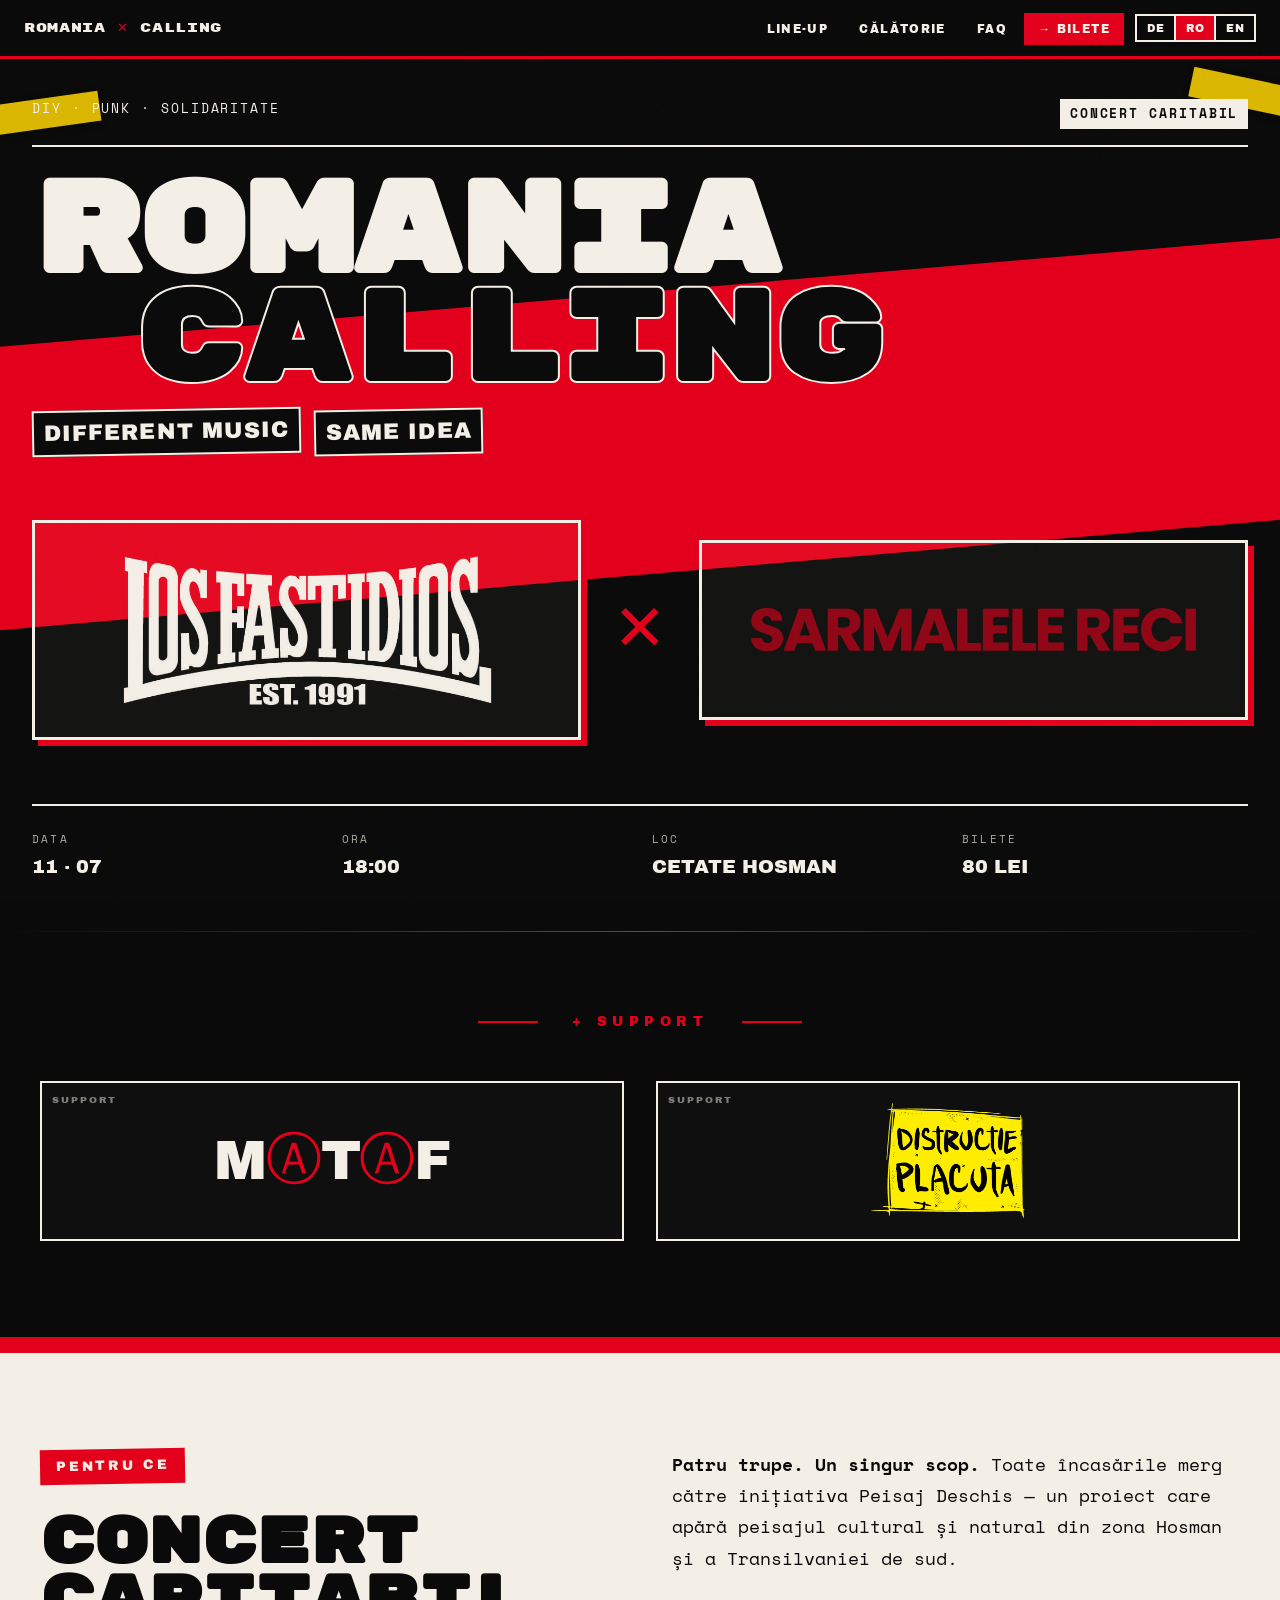
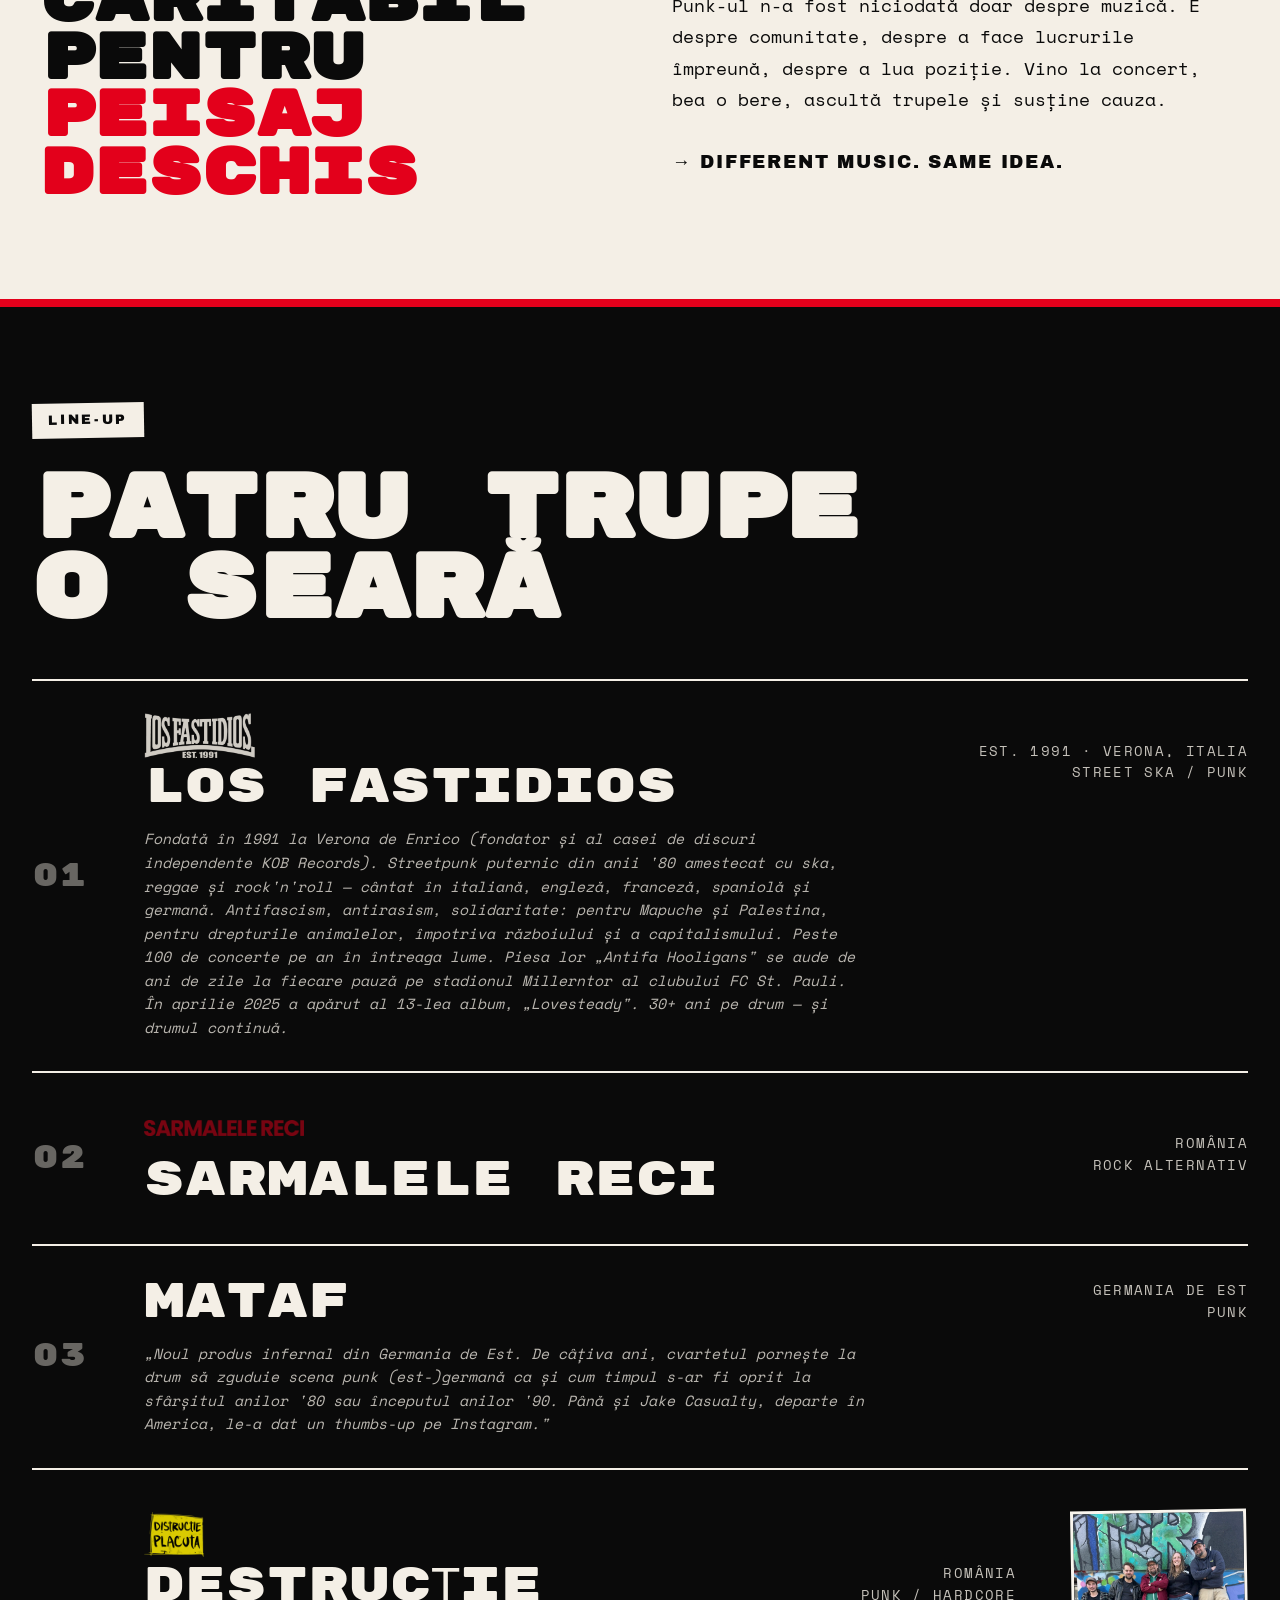
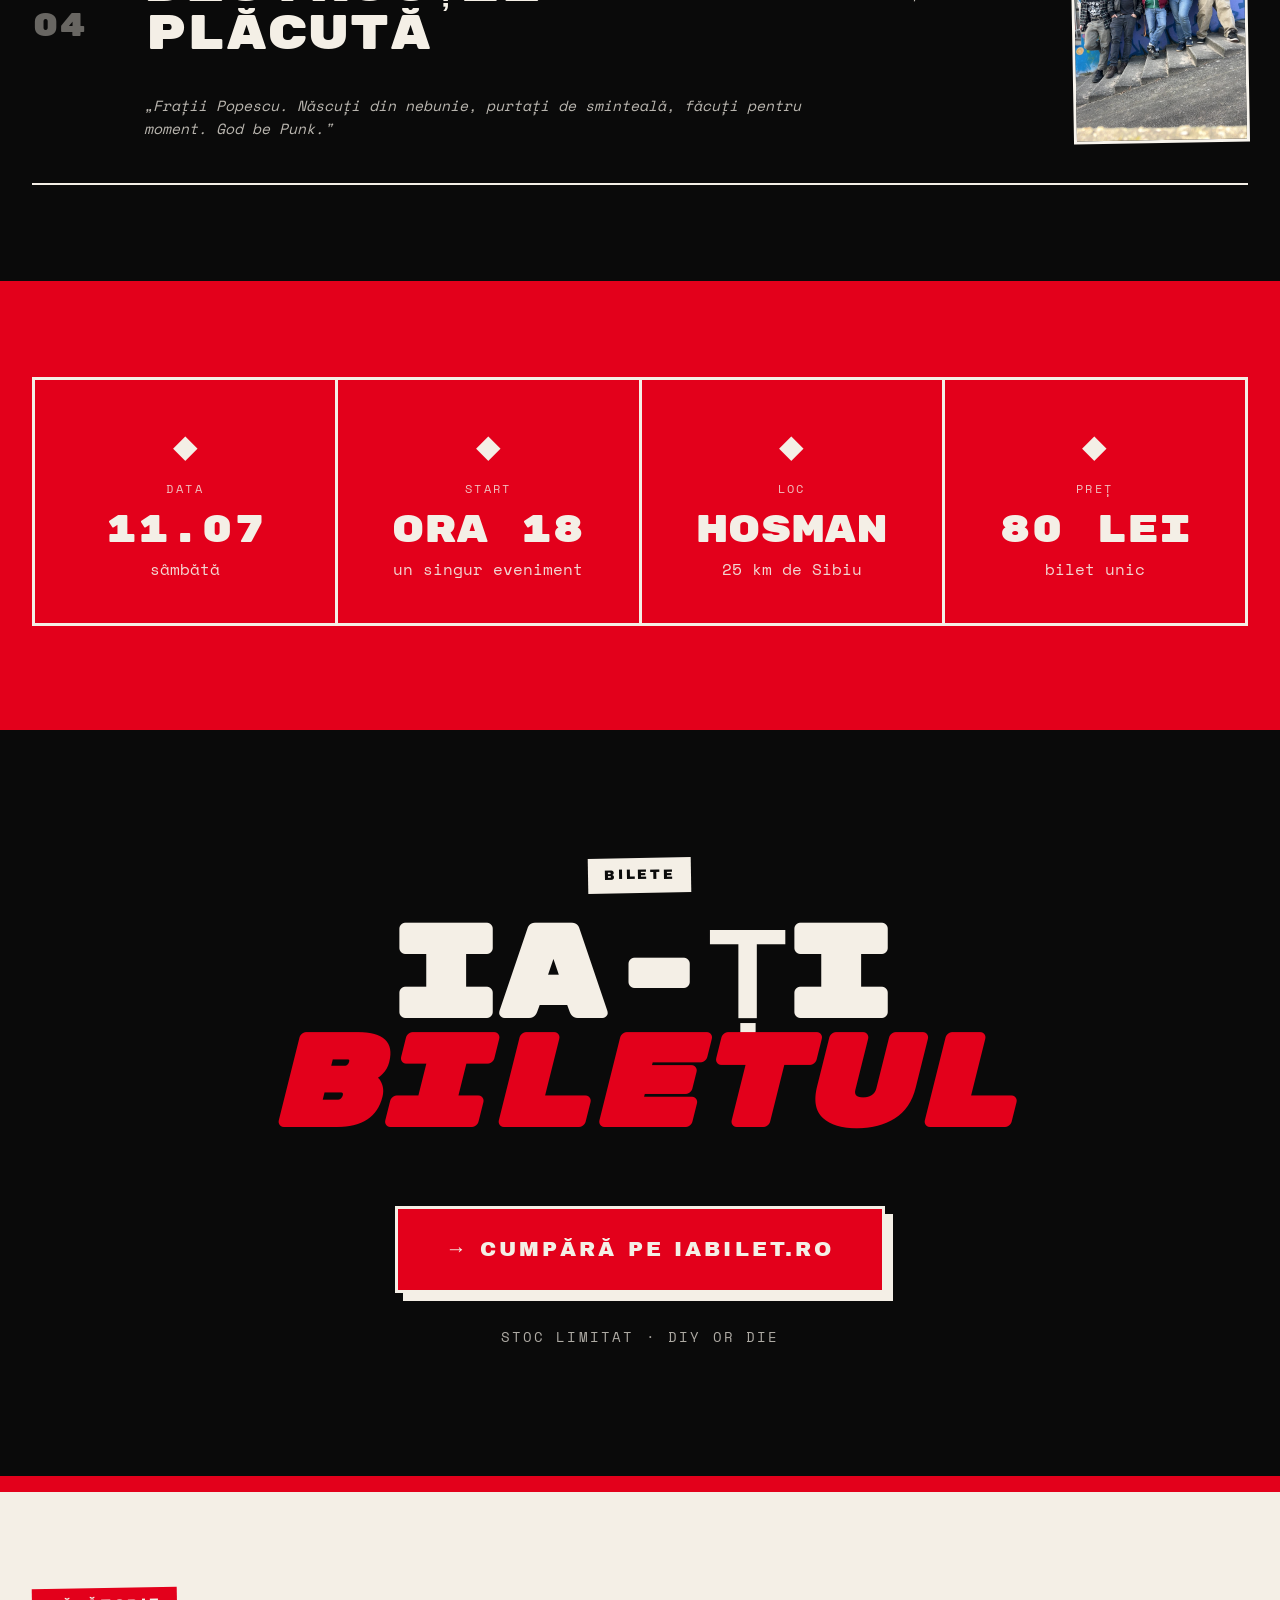
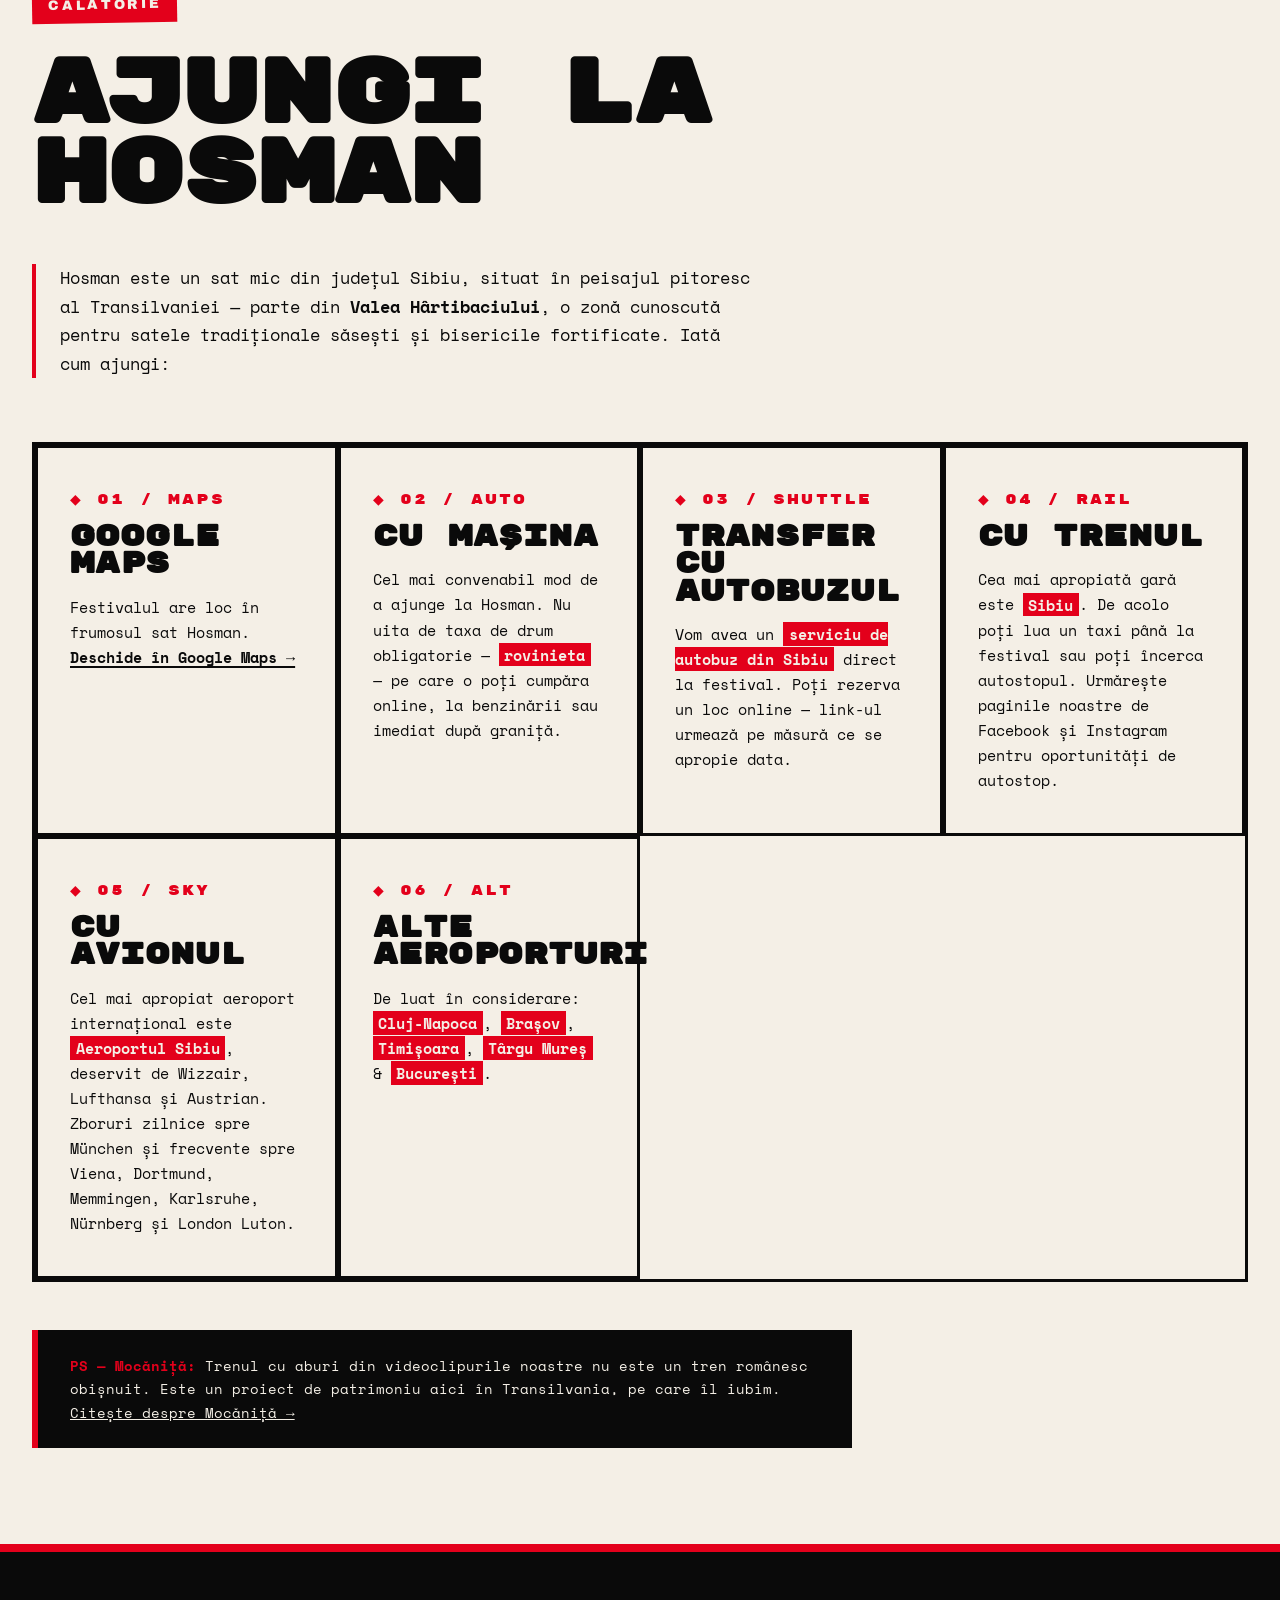
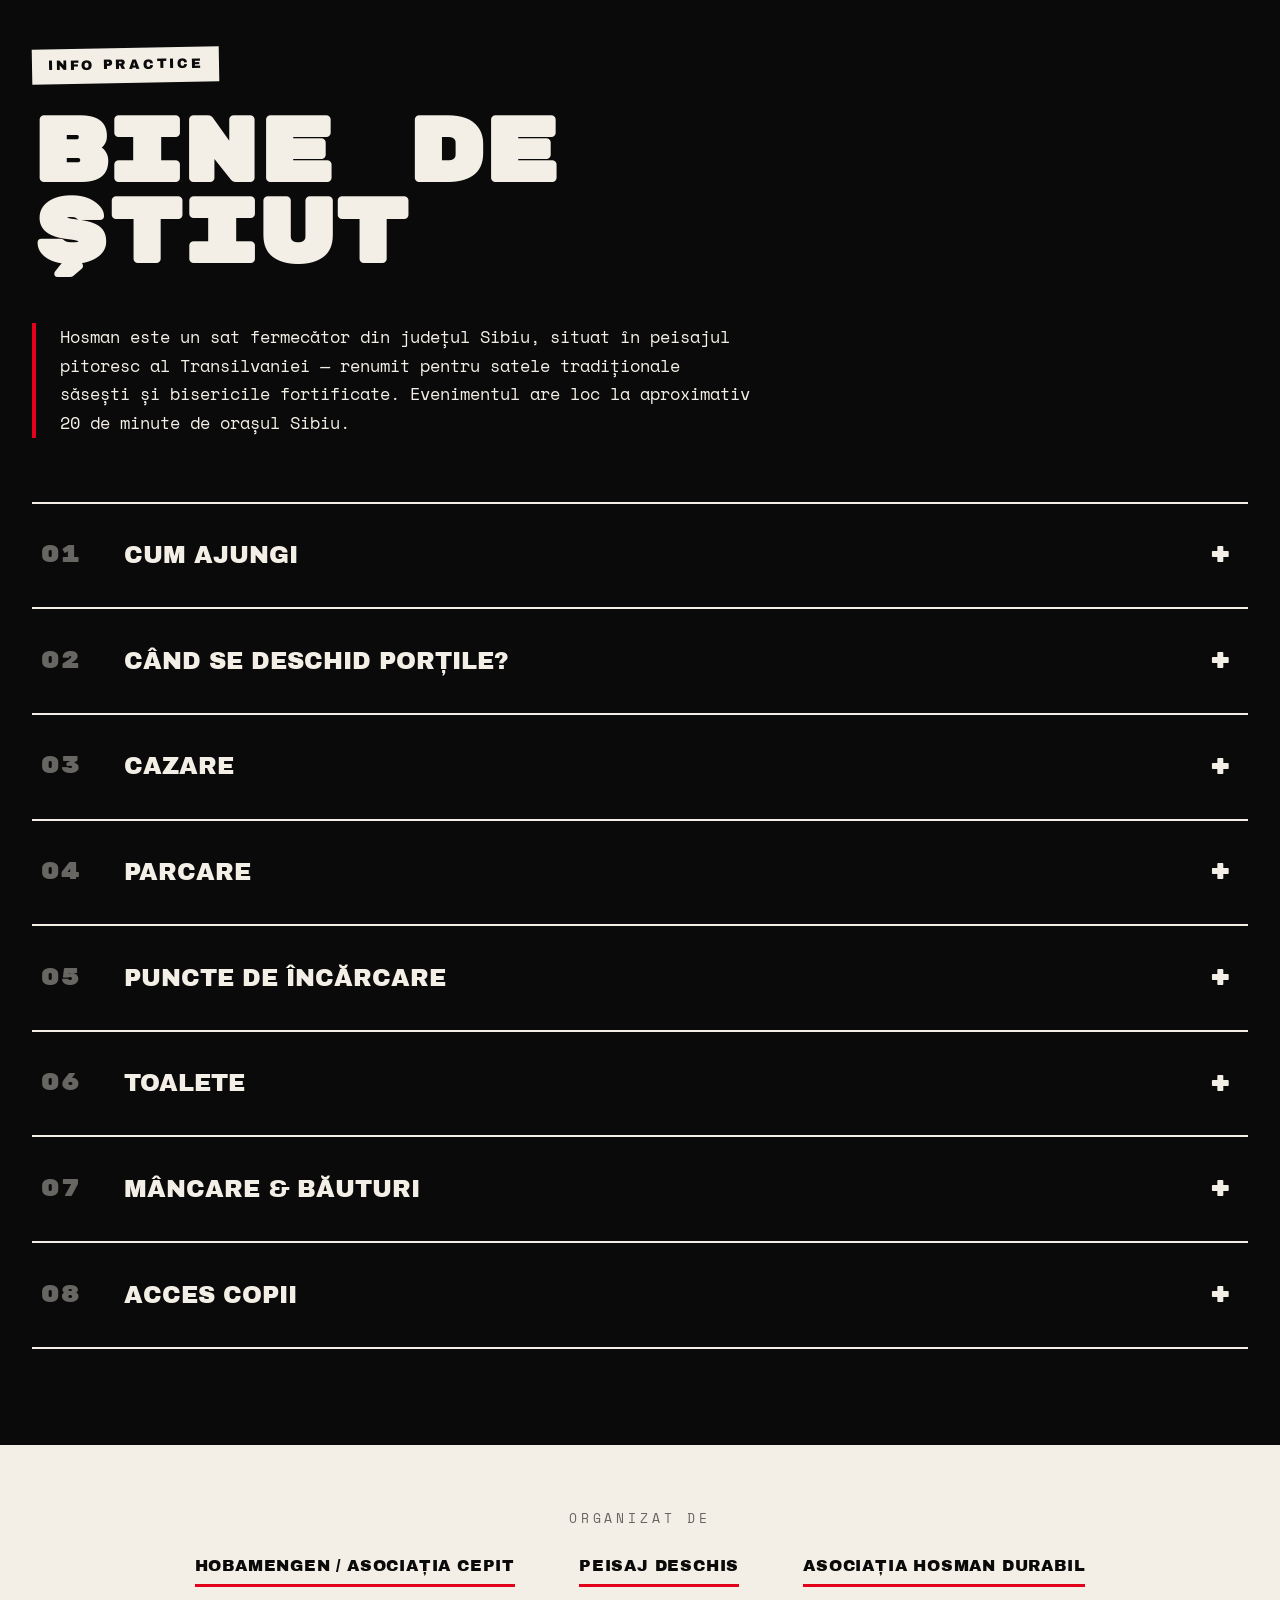
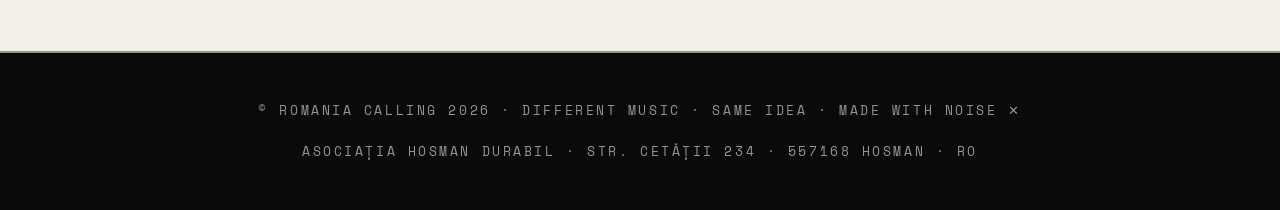
<file: index.html>
<!DOCTYPE html>
<html lang="ro">
<head>
<meta charset="UTF-8">
<meta name="viewport" content="width=device-width, initial-scale=1.0">
<title>ROMANIA CALLING — Los Fastidios · Cetate Hosman · 11.07</title>
<meta name="description" content="Benefit Concert Peisaj Deschis · Los Fastidios · MATAF · Sarmalele Reci · Destrucție Plăcută · 11 iulie, ora 18 · Cetate Hosman, 25 km de Sibiu">
<style>
  /* ===== LOCAL FONTS ===== */
  @font-face {
    font-family: 'Archivo Black';
    font-style: normal;
    font-weight: 400;
    font-display: swap;
    src: url('assets/fonts/archivo-black-latin-ext.woff2') format('woff2');
    unicode-range: U+0100-02BA, U+02BD-02C5, U+02C7-02CC, U+02CE-02D7, U+02DD-02FF, U+0304, U+0308, U+0329, U+1D00-1DBF, U+1E00-1E9F, U+1EF2-1EFF, U+2020, U+20A0-20AB, U+20AD-20C0, U+2113, U+2C60-2C7F, U+A720-A7FF;
  }
  @font-face {
    font-family: 'Archivo Black';
    font-style: normal;
    font-weight: 400;
    font-display: swap;
    src: url('assets/fonts/archivo-black-latin.woff2') format('woff2');
    unicode-range: U+0000-00FF, U+0131, U+0152-0153, U+02BB-02BC, U+02C6, U+02DA, U+02DC, U+0304, U+0308, U+0329, U+2000-206F, U+20AC, U+2122, U+2191, U+2193, U+2212, U+2215, U+FEFF, U+FFFD;
  }
  @font-face {
    font-family: 'Rubik Mono One';
    font-style: normal;
    font-weight: 400;
    font-display: swap;
    src: url('assets/fonts/rubik-mono-one-latin-ext.woff2') format('woff2');
    unicode-range: U+0100-02BA, U+02BD-02C5, U+02C7-02CC, U+02CE-02D7, U+02DD-02FF, U+0304, U+0308, U+0329, U+1D00-1DBF, U+1E00-1E9F, U+1EF2-1EFF, U+2020, U+20A0-20AB, U+20AD-20C0, U+2113, U+2C60-2C7F, U+A720-A7FF;
  }
  @font-face {
    font-family: 'Rubik Mono One';
    font-style: normal;
    font-weight: 400;
    font-display: swap;
    src: url('assets/fonts/rubik-mono-one-latin.woff2') format('woff2');
    unicode-range: U+0000-00FF, U+0131, U+0152-0153, U+02BB-02BC, U+02C6, U+02DA, U+02DC, U+0304, U+0308, U+0329, U+2000-206F, U+20AC, U+2122, U+2191, U+2193, U+2212, U+2215, U+FEFF, U+FFFD;
  }
  @font-face {
    font-family: 'Space Mono';
    font-style: normal;
    font-weight: 400;
    font-display: swap;
    src: url('assets/fonts/space-mono-400-latin-ext.woff2') format('woff2');
    unicode-range: U+0100-02BA, U+02BD-02C5, U+02C7-02CC, U+02CE-02D7, U+02DD-02FF, U+0304, U+0308, U+0329, U+1D00-1DBF, U+1E00-1E9F, U+1EF2-1EFF, U+2020, U+20A0-20AB, U+20AD-20C0, U+2113, U+2C60-2C7F, U+A720-A7FF;
  }
  @font-face {
    font-family: 'Space Mono';
    font-style: normal;
    font-weight: 400;
    font-display: swap;
    src: url('assets/fonts/space-mono-400-latin.woff2') format('woff2');
    unicode-range: U+0000-00FF, U+0131, U+0152-0153, U+02BB-02BC, U+02C6, U+02DA, U+02DC, U+0304, U+0308, U+0329, U+2000-206F, U+20AC, U+2122, U+2191, U+2193, U+2212, U+2215, U+FEFF, U+FFFD;
  }
  @font-face {
    font-family: 'Space Mono';
    font-style: normal;
    font-weight: 700;
    font-display: swap;
    src: url('assets/fonts/space-mono-700-latin-ext.woff2') format('woff2');
    unicode-range: U+0100-02BA, U+02BD-02C5, U+02C7-02CC, U+02CE-02D7, U+02DD-02FF, U+0304, U+0308, U+0329, U+1D00-1DBF, U+1E00-1E9F, U+1EF2-1EFF, U+2020, U+20A0-20AB, U+20AD-20C0, U+2113, U+2C60-2C7F, U+A720-A7FF;
  }
  @font-face {
    font-family: 'Space Mono';
    font-style: normal;
    font-weight: 700;
    font-display: swap;
    src: url('assets/fonts/space-mono-700-latin.woff2') format('woff2');
    unicode-range: U+0000-00FF, U+0131, U+0152-0153, U+02BB-02BC, U+02C6, U+02DA, U+02DC, U+0304, U+0308, U+0329, U+2000-206F, U+20AC, U+2122, U+2191, U+2193, U+2212, U+2215, U+FEFF, U+FFFD;
  }
</style>
<style>
  :root {
    --bg: #0a0a0a;
    --ink: #f4efe6;
    --red: #e3001b;
    --red-deep: #a30015;
    --yellow: #ffd400;
    --grain-opacity: 0.08;
  }

  * { margin: 0; padding: 0; box-sizing: border-box; }

  html { scroll-behavior: smooth; scroll-padding-top: 80px; }

  /* ===== I18N ===== */
  [data-lang] { display: none !important; }
  html[lang="de"] [data-lang="de"],
  html[lang="ro"] [data-lang="ro"],
  html[lang="en"] [data-lang="en"] { display: revert !important; }

  body {
    background: var(--bg);
    color: var(--ink);
    font-family: 'Space Mono', monospace;
    font-size: 16px;
    line-height: 1.6;
    overflow-x: hidden;
    position: relative;
  }

  body::before {
    content: "";
    position: fixed;
    inset: 0;
    pointer-events: none;
    z-index: 999;
    background-image: url("data:image/svg+xml,%3Csvg viewBox='0 0 200 200' xmlns='http://www.w3.org/2000/svg'%3E%3Cfilter id='n'%3E%3CfeTurbulence type='fractalNoise' baseFrequency='0.9' numOctaves='3'/%3E%3C/filter%3E%3Crect width='100%25' height='100%25' filter='url(%23n)' opacity='0.6'/%3E%3C/svg%3E");
    opacity: var(--grain-opacity);
    mix-blend-mode: overlay;
  }

  .display { font-family: 'Rubik Mono One', sans-serif; letter-spacing: -0.02em; }
  .heavy { font-family: 'Archivo Black', sans-serif; letter-spacing: -0.01em; }

  /* ===== STICKY NAV ===== */
  .nav {
    position: sticky;
    top: 0;
    z-index: 100;
    background: rgba(10, 10, 10, 0.94);
    backdrop-filter: blur(8px);
    border-bottom: 3px solid var(--red);
  }

  .nav-inner {
    display: flex;
    align-items: center;
    justify-content: space-between;
    padding: 0.85rem 1.5rem;
    gap: 1rem;
    max-width: 1400px;
    margin: 0 auto;
  }

  .nav-brand {
    font-family: 'Rubik Mono One', sans-serif;
    font-size: 0.8rem;
    text-transform: uppercase;
    color: var(--ink);
    text-decoration: none;
    white-space: nowrap;
    letter-spacing: 0.05em;
  }

  .nav-brand span { color: var(--red); }

  .nav-links {
    display: flex;
    gap: 0.2rem;
    list-style: none;
    align-items: center;
    flex-wrap: wrap;
  }

  .nav-links a {
    font-family: 'Archivo Black', sans-serif;
    font-size: 0.72rem;
    text-transform: uppercase;
    letter-spacing: 0.12em;
    color: var(--ink);
    text-decoration: none;
    padding: 0.5rem 0.75rem;
    border: 2px solid transparent;
    transition: all 0.15s;
  }

  .nav-links a:hover { background: var(--ink); color: var(--bg); }

  .nav-links a.cta {
    background: var(--red);
    border-color: var(--red);
  }
  .nav-links a.cta:hover {
    background: var(--ink);
    color: var(--red);
    border-color: var(--ink);
  }

  .lang-switch {
    display: flex;
    gap: 0;
    margin-left: 0.5rem;
    border: 2px solid var(--ink);
  }

  .lang-switch button {
    font-family: 'Archivo Black', sans-serif;
    font-size: 0.68rem;
    text-transform: uppercase;
    letter-spacing: 0.08em;
    padding: 0.4rem 0.6rem;
    background: transparent;
    color: var(--ink);
    border: none;
    cursor: pointer;
    transition: background 0.15s, color 0.15s;
    border-right: 2px solid var(--ink);
  }
  .lang-switch button:last-child { border-right: none; }
  .lang-switch button:hover { background: var(--ink); color: var(--bg); }
  .lang-switch button.active { background: var(--red); color: var(--ink); }

  @media (max-width: 820px) {
    .nav-brand { display: none; }
    .nav-inner { justify-content: center; padding: 0.6rem 0.5rem; }
    .nav-links a { font-size: 0.62rem; padding: 0.4rem 0.5rem; letter-spacing: 0.08em; }
    .lang-switch button { font-size: 0.6rem; padding: 0.35rem 0.45rem; }
  }

  /* ===== HERO ===== */
  .hero {
    min-height: calc(100vh - 60px);
    position: relative;
    padding: 2.5rem 2rem 3rem;
    display: flex;
    flex-direction: column;
    justify-content: space-between;
    gap: 1.5rem;
    overflow: hidden;
  }

  .hero::after {
    content: "";
    position: absolute;
    top: 24%;
    left: -10%;
    width: 120%;
    height: 38%;
    background: var(--red);
    transform: rotate(-3deg);
    z-index: 0;
    clip-path: polygon(0 15%, 100% 0, 98% 85%, 2% 100%);
  }

  .hero > * { position: relative; z-index: 2; }

  .topbar {
    display: flex;
    justify-content: space-between;
    align-items: flex-start;
    font-size: 0.8rem;
    text-transform: uppercase;
    letter-spacing: 0.15em;
    border-bottom: 2px solid var(--ink);
    padding-bottom: 1rem;
    gap: 1rem;
  }

  .topbar .tag {
    background: var(--ink);
    color: var(--bg);
    padding: 0.3rem 0.6rem;
    font-weight: 700;
    white-space: nowrap;
  }

  .hero-title {
    font-size: clamp(2.5rem, 10vw, 9rem);
    line-height: 0.85;
    text-transform: uppercase;
    margin: 0.5rem 0 0.8rem;
  }

  .hero-title .line1 { display: block; }
  .hero-title .line2 {
    display: block;
    color: var(--bg);
    -webkit-text-stroke: 2px var(--ink);
    padding-left: 8vw;
  }

  .subtitle {
    font-family: 'Archivo Black', sans-serif;
    font-size: clamp(0.9rem, 2vw, 1.4rem);
    text-transform: uppercase;
    letter-spacing: 0.05em;
    margin-top: 0.8rem;
    display: flex;
    gap: 0.8rem;
    flex-wrap: wrap;
  }

  .subtitle span {
    background: var(--bg);
    color: var(--ink);
    padding: 0.2rem 0.6rem;
    display: inline-block;
    transform: rotate(-1deg);
    border: 2px solid var(--ink);
  }

  /* Hero Headliners — the two main bands, big and immediate */
  .hero-headliners {
    display: grid;
    grid-template-columns: 1fr auto 1fr;
    align-items: center;
    gap: 2rem;
    padding: 2rem 0;
    margin: 0.5rem 0;
  }

  .hero-headliner {
    background: rgba(244, 239, 230, 0.04);
    border: 3px solid var(--ink);
    padding: 2rem 1.5rem;
    display: flex;
    align-items: center;
    justify-content: center;
    min-height: 180px;
    position: relative;
    transition: background 0.3s, transform 0.3s;
    box-shadow: 6px 6px 0 var(--red);
  }

  .hero-headliner:hover {
    background: rgba(227, 0, 27, 0.1);
    transform: translate(-3px, -3px);
    box-shadow: 9px 9px 0 var(--red);
  }

  .hero-headliner img {
    max-width: 90%;
    max-height: 150px;
    object-fit: contain;
    transition: transform 0.3s;
  }
  .hero-headliner:hover img { transform: scale(1.04); }

  .hero-headliner-fallback {
    font-family: 'Rubik Mono One', sans-serif;
    font-size: clamp(1.5rem, 4vw, 3rem);
    color: var(--ink);
    text-transform: uppercase;
    text-align: center;
    line-height: 0.9;
    align-items: center;
    justify-content: center;
  }

  .hero-headliner-plus {
    font-family: 'Rubik Mono One', sans-serif;
    font-size: clamp(2rem, 5vw, 4rem);
    color: var(--red);
    text-align: center;
    line-height: 1;
  }

  .hero-footer {
    display: grid;
    grid-template-columns: repeat(auto-fit, minmax(160px, 1fr));
    gap: 1.5rem;
    padding-top: 1.5rem;
    border-top: 2px solid var(--ink);
  }

  .hero-footer .item .label {
    font-size: 0.7rem;
    text-transform: uppercase;
    letter-spacing: 0.2em;
    opacity: 0.7;
    margin-bottom: 0.3rem;
  }

  .hero-footer .item .value {
    font-family: 'Archivo Black', sans-serif;
    font-size: 1.2rem;
    text-transform: uppercase;
  }

  @media (max-width: 760px) {
    .hero { padding: 2rem 1.25rem 2.5rem; }
    .hero-headliners {
      grid-template-columns: 1fr;
      gap: 1rem;
      padding: 1rem 0;
    }
    .hero-headliner { min-height: 130px; padding: 1.5rem 1rem; }
    .hero-headliner img { max-height: 110px; }
    .hero-headliner-plus { font-size: 2rem; }
  }

  /* ===== SECTION ===== */
  section { padding: 6rem 2rem; position: relative; }

  .section-label {
    display: inline-block;
    background: var(--ink);
    color: var(--bg);
    padding: 0.4rem 1rem;
    font-family: 'Archivo Black', sans-serif;
    text-transform: uppercase;
    font-size: 0.85rem;
    letter-spacing: 0.2em;
    margin-bottom: 2rem;
    transform: rotate(-1deg);
  }

  .section-title {
    font-size: clamp(2.5rem, 7vw, 6rem);
    line-height: 0.9;
    text-transform: uppercase;
    margin-bottom: 3rem;
  }

  /* ===== CAUSE ===== */
  .cause {
    background: var(--ink);
    color: var(--bg);
    border-top: 8px solid var(--red);
    border-bottom: 8px solid var(--red);
  }
  .cause .section-label { background: var(--red); color: var(--ink); }

  .cause-grid {
    display: grid;
    grid-template-columns: 1fr 1fr;
    gap: 4rem;
    align-items: start;
    max-width: 1200px;
    margin: 0 auto;
  }

  .cause-grid p { font-size: 1.15rem; line-height: 1.7; margin-bottom: 1rem; }

  .cause-big {
    font-family: 'Rubik Mono One', sans-serif;
    font-size: clamp(2rem, 5vw, 4rem);
    line-height: 0.9;
    text-transform: uppercase;
  }
  .cause-big .accent { color: var(--red); }

  .cause-slogan {
    font-family: 'Archivo Black', sans-serif;
    text-transform: uppercase;
    margin-top: 2rem;
    font-size: 0.95rem;
    letter-spacing: 0.1em;
  }

  @media (max-width: 800px) {
    .cause-grid { grid-template-columns: 1fr; gap: 2rem; }
  }

  /* ===== LOGO SHOWCASE (start page) ===== */
  .logo-showcase {
    background: var(--bg);
    padding: 5rem 2rem 6rem;
    border-bottom: 8px solid var(--red);
    position: relative;
  }

  .logo-showcase::before {
    content: "";
    position: absolute;
    top: 0;
    left: 0;
    right: 0;
    height: 1px;
    background: linear-gradient(90deg, transparent, var(--ink), transparent);
    opacity: 0.3;
  }

  .logo-showcase-label {
    text-align: center;
    font-family: 'Archivo Black', sans-serif;
    font-size: 0.85rem;
    text-transform: uppercase;
    letter-spacing: 0.4em;
    color: var(--red);
    margin-bottom: 3rem;
    position: relative;
  }

  .logo-showcase-label::before,
  .logo-showcase-label::after {
    content: "";
    display: inline-block;
    width: 60px;
    height: 2px;
    background: var(--red);
    vertical-align: middle;
    margin: 0 1.5rem;
  }

  .logo-showcase .logo-wall {
    max-width: 1200px;
    margin: 0 auto;
  }

  /* ===== LOGO WALL ===== */
  .logo-wall {
    margin-bottom: 5rem;
    display: grid;
    gap: 2rem;
  }

  .logo-row-headliners {
    display: grid;
    grid-template-columns: 1fr 1fr;
    gap: 2rem;
  }

  .logo-row-support {
    display: grid;
    grid-template-columns: 1fr 1fr;
    gap: 2rem;
  }

  @media (max-width: 760px) {
    .logo-row-headliners,
    .logo-row-support { grid-template-columns: 1fr; gap: 1.5rem; }
  }

  .logo-hero {
    background: rgba(255,255,255,0.02);
    border: 2px solid var(--ink);
    padding: 3rem 2rem;
    display: flex;
    flex-direction: column;
    align-items: center;
    justify-content: center;
    min-height: 260px;
    position: relative;
    overflow: hidden;
    transition: background 0.3s;
  }
  .logo-hero::before {
    content: "";
    position: absolute;
    inset: 0;
    background: linear-gradient(135deg, transparent 40%, rgba(227,0,27,0.08) 100%);
    pointer-events: none;
  }
  .logo-hero:hover { background: rgba(227,0,27,0.06); }

  .logo-hero img {
    max-width: 80%;
    max-height: 180px;
    object-fit: contain;
    transition: transform 0.3s;
  }
  .logo-hero:hover img { transform: scale(1.03); }

  .logo-hero .headliner-tag {
    position: absolute;
    top: 12px;
    left: 12px;
    background: var(--red);
    color: var(--ink);
    font-family: 'Archivo Black', sans-serif;
    font-size: 0.65rem;
    text-transform: uppercase;
    letter-spacing: 0.2em;
    padding: 0.3rem 0.6rem;
    z-index: 3;
  }

  .logo-card {
    background: rgba(255,255,255,0.02);
    border: 2px solid var(--ink);
    padding: 2rem 1rem;
    display: flex;
    align-items: center;
    justify-content: center;
    min-height: 160px;
    position: relative;
    overflow: hidden;
    transition: background 0.3s;
  }
  .logo-card:hover { background: var(--red); }

  .logo-card .support-tag {
    position: absolute;
    top: 10px;
    left: 10px;
    font-family: 'Archivo Black', sans-serif;
    font-size: 0.6rem;
    text-transform: uppercase;
    letter-spacing: 0.2em;
    color: var(--ink);
    opacity: 0.5;
    z-index: 3;
  }
  .logo-card:hover .support-tag { opacity: 1; }

  .logo-card img {
    max-width: 80%;
    max-height: 110px;
    object-fit: contain;
    transition: transform 0.3s;
  }
  .logo-card:hover img { transform: scale(1.05); }

  /* MATAF text logo */
  .logo-card-text { padding: 1.5rem 1rem; }

  /* Destrucție Plăcută logo - has its own yellow background, don't fade it on hover */
  .logo-card-dp { padding: 1rem; }
  .logo-card-dp:hover { background: rgba(255,255,255,0.02); }
  .logo-card-dp img {
    max-width: 92% !important;
    max-height: 115px !important;
  }

  .mataf-logo {
    font-family: 'Archivo Black', sans-serif;
    font-size: clamp(2.2rem, 4.5vw, 3.5rem);
    text-transform: uppercase;
    letter-spacing: -0.02em;
    color: var(--ink);
    line-height: 1;
    text-align: center;
    transition: transform 0.3s, color 0.3s;
  }

  .mataf-logo .anarchy {
    color: var(--red);
    display: inline-block;
    transform: translateY(-0.02em);
  }

  .logo-card:hover .mataf-logo { transform: scale(1.05); }
  .logo-card:hover .mataf-logo .anarchy { color: var(--ink); }
  .logo-card:hover .mataf-logo { color: var(--ink); }

  /* Fallback text shown when logo fails to load */
  .logo-fallback {
    font-family: 'Rubik Mono One', sans-serif;
    color: var(--red);
    text-transform: uppercase;
    text-align: center;
    line-height: 0.9;
    font-size: 1.1rem;
    letter-spacing: 0.02em;
  }
  .logo-hero .logo-fallback { font-size: clamp(2rem, 6vw, 4rem); color: var(--ink); }
  .logo-hero:hover .logo-fallback { color: var(--red); }

  @media (max-width: 700px) {
    .logo-row { grid-template-columns: 1fr; gap: 1rem; }
    .logo-card { min-height: 110px; }
    .logo-hero { min-height: 180px; padding: 2rem 1rem; }
  }

  /* ===== LINEUP ===== */
  .lineup { background: var(--bg); }

  .bands {
    display: flex;
    flex-direction: column;
    border-top: 2px solid var(--ink);
  }

  .band {
    display: grid;
    grid-template-columns: 80px 1fr auto;
    grid-template-areas: "num name meta" "num bio bio";
    gap: 0.5rem 2rem;
    align-items: center;
    padding: 2rem 0;
    border-bottom: 2px solid var(--ink);
    transition: background 0.3s, padding-left 0.3s;
  }

  .band .num { grid-area: num; align-self: center; }
  .band .name { grid-area: name; }
  .band .meta { grid-area: meta; }

  .band .bio {
    grid-area: bio;
    font-size: 0.92rem;
    line-height: 1.6;
    max-width: 720px;
    opacity: 0.75;
    padding-top: 0.5rem;
    font-style: italic;
  }

  .band:hover { background: var(--red); padding-left: 1.5rem; }
  .band:hover .bio { opacity: 1; }

  .band-logo {
    display: block;
    height: 2.8rem;
    width: auto;
    max-width: 160px;
    object-fit: contain;
    margin-bottom: 0.35rem;
    opacity: 0.85;
    transition: opacity 0.3s;
  }
  .band:hover .band-logo { opacity: 1; }

  /* Band rows that include a photo get an extra grid area */
  .band.band-with-photo {
    grid-template-columns: 80px 1fr auto 200px;
    grid-template-areas:
      "num name meta photo"
      "num bio  bio  photo";
  }
  .band.band-with-photo .photo,
  .band .band-photo { grid-area: photo; }

  .band-photo {
    margin: 0;
    padding: 0.5rem 0 0.5rem 1.5rem;
    align-self: stretch;
    display: flex;
    align-items: center;
  }

  .band-photo img {
    display: block;
    width: 100%;
    max-width: 200px;
    height: auto;
    object-fit: cover;
    border: 3px solid var(--ink);
    filter: grayscale(0.25) contrast(1.05);
    transform: rotate(-1deg);
    transition: filter 0.3s, transform 0.3s, border-color 0.3s;
  }

  .band:hover .band-photo img {
    filter: grayscale(0) contrast(1);
    transform: rotate(-1deg) scale(1.02);
    border-color: var(--yellow);
  }

  @media (max-width: 900px) {
    .band.band-with-photo {
      grid-template-columns: 80px 1fr auto;
      grid-template-areas:
        "num  name meta"
        "num  bio  bio"
        "photo photo photo";
    }
    .band-photo { padding: 1rem 0 0 0; justify-content: flex-start; }
    .band-photo img { max-width: 280px; }
  }

  @media (max-width: 700px) {
    .band.band-with-photo {
      grid-template-columns: 50px 1fr;
      grid-template-areas:
        "num  name"
        "num  meta"
        "bio  bio"
        "photo photo";
    }
  }

  .band .num {
    font-family: 'Rubik Mono One', sans-serif;
    font-size: 2rem;
    opacity: 0.4;
  }

  .band .name {
    font-family: 'Rubik Mono One', sans-serif;
    font-size: clamp(1.5rem, 4vw, 3rem);
    text-transform: uppercase;
    line-height: 1;
  }

  .band .meta {
    font-size: 0.85rem;
    text-transform: uppercase;
    letter-spacing: 0.1em;
    text-align: right;
    opacity: 0.8;
  }
  .band:hover .num, .band:hover .meta { opacity: 1; }

  @media (max-width: 700px) {
    .band {
      grid-template-columns: 50px 1fr;
      grid-template-areas: "num name" "num meta" "bio bio";
      gap: 0.3rem 1rem;
    }
    .band .meta { text-align: left; }
    .band .bio { padding-top: 0.8rem; }
  }

  /* ===== INFO GRID ===== */
  .info { background: var(--red); color: var(--ink); }

  .info-grid {
    display: grid;
    grid-template-columns: repeat(auto-fit, minmax(240px, 1fr));
    gap: 3px;
    background: var(--ink);
    border: 3px solid var(--ink);
  }

  .info-cell {
    background: var(--red);
    padding: 2.5rem 1.5rem;
    text-align: center;
  }

  .info-cell .icon { font-size: 2rem; margin-bottom: 0.5rem; display: block; }

  .info-cell .k {
    font-size: 0.75rem;
    text-transform: uppercase;
    letter-spacing: 0.2em;
    opacity: 0.8;
    margin-bottom: 0.8rem;
  }

  .info-cell .v {
    font-family: 'Rubik Mono One', sans-serif;
    font-size: clamp(1.5rem, 3vw, 2.5rem);
    text-transform: uppercase;
    line-height: 1;
  }

  .info-cell .vs {
    font-family: 'Space Mono', monospace;
    font-size: 1rem;
    margin-top: 0.5rem;
    opacity: 0.9;
  }

  /* ===== TICKETS ===== */
  .tickets {
    background: var(--bg);
    text-align: center;
    padding: 8rem 2rem;
    border-top: 8px solid var(--red);
    border-bottom: 8px solid var(--red);
  }

  .tickets-title {
    font-size: clamp(3rem, 10vw, 8rem);
    text-transform: uppercase;
    line-height: 0.85;
    margin-bottom: 2rem;
  }

  .tickets-title .strike { color: var(--red); font-style: italic; }

  .btn {
    display: inline-block;
    background: var(--red);
    color: var(--ink);
    padding: 1.5rem 3rem;
    font-family: 'Archivo Black', sans-serif;
    font-size: 1.3rem;
    text-transform: uppercase;
    letter-spacing: 0.15em;
    text-decoration: none;
    border: 3px solid var(--ink);
    box-shadow: 8px 8px 0 var(--ink);
    transition: all 0.15s ease;
    margin-top: 2rem;
  }

  .btn:hover {
    transform: translate(4px, 4px);
    box-shadow: 4px 4px 0 var(--ink);
    background: var(--ink);
    color: var(--red);
  }

  .tickets-note {
    margin-top: 2rem;
    font-size: 0.9rem;
    text-transform: uppercase;
    letter-spacing: 0.15em;
    opacity: 0.7;
  }

  /* ===== TRAVEL ===== */
  .travel {
    background: var(--ink);
    color: var(--bg);
    border-top: 8px solid var(--red);
  }
  .travel .section-label { background: var(--red); color: var(--ink); }

  .travel-intro {
    max-width: 720px;
    margin-bottom: 4rem;
    font-size: 1.05rem;
    line-height: 1.7;
    border-left: 4px solid var(--red);
    padding-left: 1.5rem;
  }

  .travel-grid {
    display: grid;
    grid-template-columns: repeat(auto-fit, minmax(280px, 1fr));
    border: 3px solid var(--bg);
  }

  .travel-card {
    padding: 2.5rem 2rem;
    border: 3px solid var(--bg);
    background: var(--ink);
    transition: background 0.25s, color 0.25s;
  }

  .travel-card:hover { background: var(--bg); color: var(--ink); }
  .travel-card:hover .travel-num { color: var(--red); }
  .travel-card:hover .travel-title { color: var(--ink); }

  .travel-num {
    font-family: 'Rubik Mono One', sans-serif;
    font-size: 0.9rem;
    letter-spacing: 0.15em;
    color: var(--red);
    margin-bottom: 0.8rem;
  }

  .travel-title {
    font-family: 'Rubik Mono One', sans-serif;
    font-size: 1.8rem;
    text-transform: uppercase;
    line-height: 0.95;
    margin-bottom: 1rem;
    color: var(--bg);
  }

  .travel-text { font-size: 0.95rem; line-height: 1.65; }
  .travel-text a {
    color: inherit;
    text-decoration: underline;
    text-decoration-thickness: 2px;
    text-underline-offset: 3px;
    font-weight: 700;
  }
  .travel-text a:hover { background: var(--red); color: var(--ink); }
  .travel-text strong {
    background: var(--red);
    color: var(--ink);
    padding: 0.05rem 0.35rem;
  }

  .travel-note {
    margin-top: 3rem;
    padding: 1.5rem 2rem;
    background: var(--bg);
    color: var(--ink);
    font-size: 0.9rem;
    line-height: 1.6;
    border-left: 6px solid var(--red);
    max-width: 820px;
  }
  .travel-note strong { color: var(--red); }
  .travel-note a { color: var(--ink); text-decoration: underline; }

  /* ===== FAQ ===== */
  .faq {
    background: var(--bg);
    color: var(--ink);
    border-top: 8px solid var(--red);
  }

  .faq-intro {
    max-width: 720px;
    margin-bottom: 4rem;
    font-size: 1.05rem;
    line-height: 1.7;
    border-left: 4px solid var(--red);
    padding-left: 1.5rem;
  }

  .faq-list { border-top: 2px solid var(--ink); }
  .faq-item { border-bottom: 2px solid var(--ink); }

  .faq-item summary {
    display: grid;
    grid-template-columns: 60px 1fr 40px;
    gap: 1.5rem;
    align-items: center;
    padding: 1.8rem 0.5rem;
    cursor: pointer;
    list-style: none;
    transition: background 0.2s, padding-left 0.2s;
  }
  .faq-item summary::-webkit-details-marker { display: none; }
  .faq-item summary:hover { background: var(--red); padding-left: 1.5rem; }

  .faq-item .q-num {
    font-family: 'Rubik Mono One', sans-serif;
    font-size: 1.5rem;
    opacity: 0.4;
  }

  .faq-item .q-text {
    font-family: 'Archivo Black', sans-serif;
    font-size: clamp(1.1rem, 2.2vw, 1.5rem);
    text-transform: uppercase;
    line-height: 1.2;
  }

  .faq-item .q-icon {
    font-family: 'Rubik Mono One', sans-serif;
    font-size: 1.8rem;
    text-align: center;
    transition: transform 0.3s;
  }

  .faq-item[open] .q-icon { transform: rotate(45deg); }
  .faq-item[open] .q-num { opacity: 1; color: var(--red); }

  .faq-item .a-text {
    padding: 0 0.5rem 2rem calc(60px + 1.5rem);
    font-size: 1rem;
    line-height: 1.75;
    max-width: 820px;
  }
  .faq-item .a-text strong {
    background: var(--red);
    color: var(--ink);
    padding: 0.1rem 0.4rem;
  }
  .faq-item .a-text a {
    color: var(--red);
    text-decoration: underline;
    font-weight: 700;
  }

  @media (max-width: 600px) {
    .faq-item summary { grid-template-columns: 40px 1fr 30px; gap: 1rem; }
    .faq-item .a-text { padding-left: calc(40px + 1rem); }
  }

  /* ===== ORGANIZERS ===== */
  .orgs {
    background: var(--ink);
    color: var(--bg);
    padding: 4rem 2rem;
  }

  .orgs-inner { max-width: 1100px; margin: 0 auto; text-align: center; }

  .orgs-label {
    font-size: 0.8rem;
    text-transform: uppercase;
    letter-spacing: 0.3em;
    margin-bottom: 1.5rem;
    opacity: 0.6;
  }

  .orgs-list {
    display: flex;
    flex-wrap: wrap;
    justify-content: center;
    gap: 2rem 4rem;
    font-family: 'Archivo Black', sans-serif;
    font-size: 1rem;
    text-transform: uppercase;
    letter-spacing: 0.05em;
  }
  .orgs-list span { border-bottom: 3px solid var(--red); padding-bottom: 0.3rem; }

  /* ===== FOOTER ===== */
  footer {
    background: var(--bg);
    color: var(--ink);
    padding: 3rem 2rem;
    text-align: center;
    font-size: 0.8rem;
    text-transform: uppercase;
    letter-spacing: 0.2em;
    opacity: 0.6;
    border-top: 2px solid var(--ink);
  }

  /* ===== TAPE ===== */
  .tape {
    position: absolute;
    background: var(--yellow);
    width: 120px;
    height: 30px;
    opacity: 0.85;
    box-shadow: 0 2px 8px rgba(0,0,0,0.4);
  }
  .tape.t1 { top: 40px; left: -20px; transform: rotate(-8deg); }
  .tape.t2 { top: 20px; right: -30px; transform: rotate(12deg); }

  @keyframes slideIn {
    from { opacity: 0; transform: translateY(30px); }
    to { opacity: 1; transform: translateY(0); }
  }
  .hero-title, .subtitle, .hero-footer { animation: slideIn 0.8s ease forwards; }
  .hero-title { animation-delay: 0.1s; opacity: 0; }
  .subtitle { animation-delay: 0.3s; opacity: 0; }
  .hero-footer { animation-delay: 0.5s; opacity: 0; }
</style>
</head>
<body>

<!-- ===== NAV ===== -->
<nav class="nav">
  <div class="nav-inner">
    <a href="#top" class="nav-brand">Romania <span>✕</span> Calling</a>
    <ul class="nav-links">
      <li><a href="#lineup"><span data-lang="de">Line-up</span><span data-lang="ro">Line-up</span><span data-lang="en">Line-up</span></a></li>
      <li><a href="#travel"><span data-lang="de">Anreise</span><span data-lang="ro">Călătorie</span><span data-lang="en">Travel</span></a></li>
      <li><a href="#faq">FAQ</a></li>
      <li><a href="#bilete" class="cta"><span data-lang="de">→ Tickets</span><span data-lang="ro">→ Bilete</span><span data-lang="en">→ Tickets</span></a></li>
      <li>
        <div class="lang-switch">
          <button data-setlang="de">DE</button>
          <button data-setlang="ro" class="active">RO</button>
          <button data-setlang="en">EN</button>
        </div>
      </li>
    </ul>
  </div>
</nav>

<!-- ===== HERO ===== -->
<header class="hero" id="top">
  <div class="tape t1"></div>
  <div class="tape t2"></div>

  <div class="topbar">
    <span>DIY · Punk · Solidaritate</span>
    <span class="tag">
      <span data-lang="de">Benefizkonzert</span>
      <span data-lang="ro">Concert Caritabil</span>
      <span data-lang="en">Benefit Concert</span>
    </span>
  </div>

  <div>
    <h1 class="hero-title display">
      <span class="line1">Romania</span>
      <span class="line2">Calling</span>
    </h1>
    <p class="subtitle heavy">
      <span>Different Music</span> <span>Same Idea</span>
    </p>
  </div>

  <div class="hero-headliners">
    <div class="hero-headliner">
      <img src="assets/los-fastidios.png" alt="Los Fastidios"
           onerror="this.style.display='none'; this.nextElementSibling.style.display='flex';">
      <div class="hero-headliner-fallback" style="display:none;">Los<br>Fastidios</div>
    </div>
    <div class="hero-headliner-plus">✕</div>
    <div class="hero-headliner">
      <img src="assets/sarmalele-reci.png" alt="Sarmalele Reci"
           onerror="this.style.display='none'; this.nextElementSibling.style.display='flex';">
      <div class="hero-headliner-fallback" style="display:none;">Sarmalele<br>Reci</div>
    </div>
  </div>

  <div class="hero-footer">
    <div class="item">
      <div class="label">
        <span data-lang="de">Datum</span><span data-lang="ro">Data</span><span data-lang="en">Date</span>
      </div>
      <div class="value">11 · 07</div>
    </div>
    <div class="item">
      <div class="label">
        <span data-lang="de">Uhrzeit</span><span data-lang="ro">Ora</span><span data-lang="en">Time</span>
      </div>
      <div class="value">18:00</div>
    </div>
    <div class="item">
      <div class="label">
        <span data-lang="de">Ort</span><span data-lang="ro">Loc</span><span data-lang="en">Venue</span>
      </div>
      <div class="value">Cetate Hosman</div>
    </div>
    <div class="item">
      <div class="label">
        <span data-lang="de">Tickets</span><span data-lang="ro">Bilete</span><span data-lang="en">Tickets</span>
      </div>
      <div class="value">80 Lei</div>
    </div>
  </div>
</header>

<!-- ===== LOGO SHOWCASE (support acts) ===== -->
<section class="logo-showcase">
  <div class="logo-showcase-label">
    <span data-lang="de">+ Support</span>
    <span data-lang="ro">+ Support</span>
    <span data-lang="en">+ Support</span>
  </div>

  <div class="logo-wall">
    <div class="logo-row-support">
      <div class="logo-card logo-card-text">
        <span class="support-tag">Support</span>
        <div class="mataf-logo">M<span class="anarchy">Ⓐ</span>T<span class="anarchy">Ⓐ</span>F</div>
      </div>
      <div class="logo-card logo-card-dp">
        <span class="support-tag">Support</span>
        <img src="assets/destructie-placuta.png" alt="Destrucție Plăcută"
             onerror="this.style.display='none'; this.nextElementSibling.style.display='block';">
        <div class="logo-fallback" style="display:none;">Destrucție<br>Plăcută</div>
      </div>
    </div>
  </div>
</section>

<!-- ===== CAUSE ===== -->
<section class="cause">
  <div class="cause-grid">
    <div>
      <span class="section-label">
        <span data-lang="de">Wofür</span><span data-lang="ro">Pentru ce</span><span data-lang="en">For what</span>
      </span>
      <h2 class="cause-big">
        <span data-lang="de">Benefizkonzert<br>für <span class="accent">Peisaj<br>Deschis</span></span>
        <span data-lang="ro">Concert caritabil<br>pentru <span class="accent">Peisaj<br>Deschis</span></span>
        <span data-lang="en">Benefit concert<br>for <span class="accent">Peisaj<br>Deschis</span></span>
      </h2>
    </div>
    <div>
      <div data-lang="de">
        <p><strong>Vier Bands. Ein Ziel.</strong> Alle Einnahmen gehen an die Initiative Peisaj Deschis — ein Projekt, das die Kultur- und Naturlandschaft rund um Hosman und Südsiebenbürgen schützt.</p>
        <p>Punk war nie nur Musik. Es geht um Gemeinschaft, darum, Dinge gemeinsam zu machen und Haltung zu zeigen. Komm zum Konzert, trink ein Bier, hör den Bands zu — und unterstütze die Sache.</p>
      </div>
      <div data-lang="ro">
        <p><strong>Patru trupe. Un singur scop.</strong> Toate încasările merg către inițiativa Peisaj Deschis — un proiect care apără peisajul cultural și natural din zona Hosman și a Transilvaniei de sud.</p>
        <p>Punk-ul n-a fost niciodată doar despre muzică. E despre comunitate, despre a face lucrurile împreună, despre a lua poziție. Vino la concert, bea o bere, ascultă trupele și susține cauza.</p>
      </div>
      <div data-lang="en">
        <p><strong>Four bands. One goal.</strong> All proceeds go to the Peisaj Deschis initiative — a project defending the cultural and natural landscape around Hosman and southern Transylvania.</p>
        <p>Punk was never just about music. It's about community, about doing things together, about taking a stand. Come to the show, grab a beer, listen to the bands — and support the cause.</p>
      </div>
      <p class="cause-slogan">→ Different Music. Same Idea.</p>
    </div>
  </div>
</section>

<!-- ===== LINEUP ===== -->
<section class="lineup" id="lineup">
  <span class="section-label">Line-up</span>
  <h2 class="section-title display">
    <span data-lang="de">Vier Bands<br>ein Abend</span>
    <span data-lang="ro">Patru trupe<br>o seară</span>
    <span data-lang="en">Four bands<br>one night</span>
  </h2>

  <div class="bands">
    <div class="band">
      <div class="num">01</div>
      <div class="name"><img src="assets/los-fastidios.png" alt="" class="band-logo" aria-hidden="true">Los Fastidios</div>
      <div class="meta">
        <span data-lang="de">Est. 1991 · Verona, Italien<br>Street Ska / Punk</span>
        <span data-lang="ro">Est. 1991 · Verona, Italia<br>Street Ska / Punk</span>
        <span data-lang="en">Est. 1991 · Verona, Italy<br>Street Ska / Punk</span>
      </div>
      <div class="bio">
        <span data-lang="de">Gegründet 1991 in Verona von Enrico (auch Kopf des unabhängigen Labels KOB Records). Kraftvoller Streetpunk der 80er gemischt mit Ska, Reggae und Rock'n'Roll — gesungen auf Italienisch, Englisch, Französisch, Spanisch und Deutsch. Antifaschistisch, antirassistisch, solidarisch: für Mapuche und Palästina, für Tierrechte, gegen Krieg und Kapitalismus. Über 100 Shows pro Jahr weltweit. Ihr Song „Antifa Hooligans" läuft seit Jahren bei jeder Halbzeit im Millerntor-Stadion des FC St. Pauli. Im April 2025 erschien ihr 13. Album „Lovesteady". 30+ Jahre auf der Straße — und kein Ende in Sicht.</span>
        <span data-lang="ro">Fondată în 1991 la Verona de Enrico (fondator și al casei de discuri independente KOB Records). Streetpunk puternic din anii '80 amestecat cu ska, reggae și rock'n'roll — cântat în italiană, engleză, franceză, spaniolă și germană. Antifascism, antirasism, solidaritate: pentru Mapuche și Palestina, pentru drepturile animalelor, împotriva războiului și a capitalismului. Peste 100 de concerte pe an în întreaga lume. Piesa lor „Antifa Hooligans" se aude de ani de zile la fiecare pauză pe stadionul Millerntor al clubului FC St. Pauli. În aprilie 2025 a apărut al 13-lea album, „Lovesteady". 30+ ani pe drum — și drumul continuă.</span>
        <span data-lang="en">Founded in 1991 in Verona by Enrico (also head of the independent label KOB Records). Powerful 80s streetpunk mixed with ska, reggae and rock'n'roll — sung in Italian, English, French, Spanish and German. Anti-fascist, anti-racist, in solidarity: for the Mapuche and Palestine, for animal rights, against war and capitalism. 100+ shows per year worldwide. Their anthem "Antifa Hooligans" has been played at every half-time break at FC St. Pauli's Millerntor Stadium for years. Their 13th album "Lovesteady" came out in April 2025. 30+ years on the road — and still going.</span>
      </div>
    </div>
    <div class="band">
      <div class="num">02</div>
      <div class="name"><img src="assets/sarmalele-reci.png" alt="" class="band-logo" aria-hidden="true">Sarmalele Reci</div>
      <div class="meta">
        <span data-lang="de">Rumänien<br>Alternative Rock</span>
        <span data-lang="ro">România<br>Rock Alternativ</span>
        <span data-lang="en">Romania<br>Alternative Rock</span>
      </div>
    </div>
    <div class="band">
      <div class="num">03</div>
      <div class="name">MATAF</div>
      <div class="meta">
        <span data-lang="de">Ostdeutschland<br>Punk</span>
        <span data-lang="ro">Germania de Est<br>Punk</span>
        <span data-lang="en">East Germany<br>Punk</span>
      </div>
      <div class="bio">
        <span data-lang="de">„Das neue höllische Produkt aus Ostdeutschland. Seit einigen Jahren zieht das Quartett los, um die (Ost-)Punkszene aufzumischen, als wäre die Zeit in den späten 80ern oder frühen 90ern stehen geblieben. Sogar Jake Casualty hat aus Amerika via Instagram den Daumen gehoben."</span>
        <span data-lang="ro">„Noul produs infernal din Germania de Est. De câțiva ani, cvartetul pornește la drum să zguduie scena punk (est-)germană ca și cum timpul s-ar fi oprit la sfârșitul anilor '80 sau începutul anilor '90. Până și Jake Casualty, departe în America, le-a dat un thumbs-up pe Instagram."</span>
        <span data-lang="en">"The new hellish product from East Germany. For several years now, the quartet has been setting out to shake up the (East) punk scene as if time had stood still in the late '80s or early '90s. Even Jake Casualty, far away in America, gave a thumbs-up via Instagram."</span>
      </div>
    </div>
    <div class="band band-with-photo">
      <div class="num">04</div>
      <div class="name"><img src="assets/destructie-placuta.png" alt="" class="band-logo" aria-hidden="true">Destrucție Plăcută</div>
      <div class="meta">
        <span data-lang="de">Rumänien<br>Punk / Hardcore</span>
        <span data-lang="ro">România<br>Punk / Hardcore</span>
        <span data-lang="en">Romania<br>Punk / Hardcore</span>
      </div>
      <div class="bio">
        <span data-lang="de">„Die Popescu-Geschwister. Aus Wahnsinn geboren, vom Irrsinn getragen, für den Moment gemacht. God be Punk."</span>
        <span data-lang="ro">„Frații Popescu. Născuți din nebunie, purtați de sminteală, făcuți pentru moment. God be Punk."</span>
        <span data-lang="en">"The Popescu siblings. Born out of madness, carried by insanity, made for the moment. God be Punk."</span>
      </div>
      <figure class="band-photo">
        <img src="assets/destructie-placuta.jpg" alt="Destrucție Plăcută band photo" loading="lazy">
      </figure>
    </div>
  </div>
</section>

<!-- ===== INFO GRID ===== -->
<section class="info">
  <div class="info-grid">
    <div class="info-cell">
      <span class="icon">◆</span>
      <div class="k">
        <span data-lang="de">Datum</span><span data-lang="ro">Data</span><span data-lang="en">Date</span>
      </div>
      <div class="v">11.07</div>
      <div class="vs">
        <span data-lang="de">Samstag</span><span data-lang="ro">sâmbătă</span><span data-lang="en">Saturday</span>
      </div>
    </div>
    <div class="info-cell">
      <span class="icon">◆</span>
      <div class="k">Start</div>
      <div class="v">
        <span data-lang="de">18:00</span><span data-lang="ro">Ora 18</span><span data-lang="en">6 PM</span>
      </div>
      <div class="vs">
        <span data-lang="de">eintägiges Event</span>
        <span data-lang="ro">un singur eveniment</span>
        <span data-lang="en">one-day event</span>
      </div>
    </div>
    <div class="info-cell">
      <span class="icon">◆</span>
      <div class="k">
        <span data-lang="de">Ort</span><span data-lang="ro">Loc</span><span data-lang="en">Venue</span>
      </div>
      <div class="v">Hosman</div>
      <div class="vs">
        <span data-lang="de">25 km von Sibiu</span>
        <span data-lang="ro">25 km de Sibiu</span>
        <span data-lang="en">25 km from Sibiu</span>
      </div>
    </div>
    <div class="info-cell">
      <span class="icon">◆</span>
      <div class="k">
        <span data-lang="de">Preis</span><span data-lang="ro">Preț</span><span data-lang="en">Price</span>
      </div>
      <div class="v">80 Lei</div>
      <div class="vs">
        <span data-lang="de">Einheitspreis</span>
        <span data-lang="ro">bilet unic</span>
        <span data-lang="en">single ticket</span>
      </div>
    </div>
  </div>
</section>

<!-- ===== TICKETS ===== -->
<section class="tickets" id="bilete">
  <span class="section-label">
    <span data-lang="de">Tickets</span><span data-lang="ro">Bilete</span><span data-lang="en">Tickets</span>
  </span>
  <h2 class="tickets-title display">
    <span data-lang="de">Hol dir<br><span class="strike">dein Ticket</span></span>
    <span data-lang="ro">Ia-ți<br><span class="strike">biletul</span></span>
    <span data-lang="en">Grab<br><span class="strike">your ticket</span></span>
  </h2>
  <a href="https://m.iabilet.ro/bilete-sibiu-benefit-concert-peisaj-deschis-119707/" class="btn" target="_blank" rel="noopener">
    <span data-lang="de">→ Kaufen auf iabilet.ro</span>
    <span data-lang="ro">→ Cumpără pe iabilet.ro</span>
    <span data-lang="en">→ Buy on iabilet.ro</span>
  </a>
  <p class="tickets-note">
    <span data-lang="de">Limitierte Plätze · DIY or die</span>
    <span data-lang="ro">Stoc limitat · DIY or die</span>
    <span data-lang="en">Limited stock · DIY or die</span>
  </p>
</section>

<!-- ===== TRAVEL ===== -->
<section class="travel" id="travel">
  <span class="section-label">
    <span data-lang="de">Anreise</span><span data-lang="ro">Călătorie</span><span data-lang="en">Travel Tips</span>
  </span>
  <h2 class="section-title display">
    <span data-lang="de">Wie du nach<br>Hosman kommst</span>
    <span data-lang="ro">Ajungi la<br>Hosman</span>
    <span data-lang="en">Getting to<br>Hosman</span>
  </h2>

  <p class="travel-intro">
    <span data-lang="de">Hosman ist ein kleines Dorf im Kreis Sibiu, eingebettet in die malerische Landschaft Siebenbürgens — Teil des <strong>Hârtibaciu-Tals</strong>, bekannt für seine traditionellen sächsischen Dörfer und Kirchenburgen. So kommst du hin:</span>
    <span data-lang="ro">Hosman este un sat mic din județul Sibiu, situat în peisajul pitoresc al Transilvaniei — parte din <strong>Valea Hârtibaciului</strong>, o zonă cunoscută pentru satele tradiționale săsești și bisericile fortificate. Iată cum ajungi:</span>
    <span data-lang="en">Hosman is a small village in Sibiu County, nestled in the picturesque Transylvanian countryside — part of the <strong>Hârtibaciu Valley</strong>, an area recognized for its traditional Saxon villages and fortified churches. Here's how to get there:</span>
  </p>

  <div class="travel-grid">

    <div class="travel-card">
      <div class="travel-num">◆ 01 / Maps</div>
      <h3 class="travel-title">Google Maps</h3>
      <p class="travel-text">
        <span data-lang="de">Das Festival findet im Dorf Hosman statt. <a href="https://maps.google.com/?q=Hosman+Sibiu+Romania" target="_blank" rel="noopener">In Google Maps öffnen →</a></span>
        <span data-lang="ro">Festivalul are loc în frumosul sat Hosman. <a href="https://maps.google.com/?q=Hosman+Sibiu+Romania" target="_blank" rel="noopener">Deschide în Google Maps →</a></span>
        <span data-lang="en">The festival is located in the beautiful village of Hosman, Romania. <a href="https://maps.google.com/?q=Hosman+Sibiu+Romania" target="_blank" rel="noopener">Open in Google Maps →</a></span>
      </p>
    </div>

    <div class="travel-card">
      <div class="travel-num">◆ 02 / Auto</div>
      <h3 class="travel-title">
        <span data-lang="de">Mit dem Auto</span><span data-lang="ro">Cu mașina</span><span data-lang="en">By Car</span>
      </h3>
      <p class="travel-text">
        <span data-lang="de">Die bequemste Art, nach Hosman zu kommen. Vergiss die verpflichtende Mautgebühr nicht — die <strong>rovinietă</strong> — die du online, an Tankstellen oder direkt nach der Grenze kaufen kannst.</span>
        <span data-lang="ro">Cel mai convenabil mod de a ajunge la Hosman. Nu uita de taxa de drum obligatorie — <strong>rovinieta</strong> — pe care o poți cumpăra online, la benzinării sau imediat după graniță.</span>
        <span data-lang="en">The most convenient way to reach Hosman. Don't forget the mandatory road tax — <strong>rovinietă</strong> — which can be bought online, at fuel stations, or right after the border.</span>
      </p>
    </div>

    <div class="travel-card">
      <div class="travel-num">◆ 03 / Shuttle</div>
      <h3 class="travel-title">
        <span data-lang="de">Bus-Shuttle</span><span data-lang="ro">Transfer cu autobuzul</span><span data-lang="en">Bus Transfer</span>
      </h3>
      <p class="travel-text">
        <span data-lang="de">Wir organisieren einen <strong>Bus-Shuttle von Sibiu</strong> direkt zum Festival. Platz online reservieren — der Link folgt, sobald das Datum näher rückt.</span>
        <span data-lang="ro">Vom avea un <strong>serviciu de autobuz din Sibiu</strong> direct la festival. Poți rezerva un loc online — link-ul urmează pe măsură ce se apropie data.</span>
        <span data-lang="en">We'll run a <strong>bus service from Sibiu</strong> directly to the festival. Reserve your seat online — stay tuned for the link as the festival date approaches.</span>
      </p>
    </div>

    <div class="travel-card">
      <div class="travel-num">◆ 04 / Rail</div>
      <h3 class="travel-title">
        <span data-lang="de">Mit dem Zug</span><span data-lang="ro">Cu trenul</span><span data-lang="en">By Train</span>
      </h3>
      <p class="travel-text">
        <span data-lang="de">Der nächste Bahnhof ist <strong>Sibiu</strong>. Von dort nimmst du ein Taxi zum Festival oder versuchst dein Glück beim Trampen. Schau auf unseren Facebook- und Instagram-Seiten nach Mitfahrgelegenheiten.</span>
        <span data-lang="ro">Cea mai apropiată gară este <strong>Sibiu</strong>. De acolo poți lua un taxi până la festival sau poți încerca autostopul. Urmărește paginile noastre de Facebook și Instagram pentru oportunități de autostop.</span>
        <span data-lang="en">Your nearest station is <strong>Sibiu</strong>. From there, take a taxi to the festival or try to hitchhike. Keep an eye on our Facebook and Instagram pages for hitchhiking opportunities and networking contacts.</span>
      </p>
    </div>

    <div class="travel-card">
      <div class="travel-num">◆ 05 / Sky</div>
      <h3 class="travel-title">
        <span data-lang="de">Mit dem Flugzeug</span><span data-lang="ro">Cu avionul</span><span data-lang="en">By Plane</span>
      </h3>
      <p class="travel-text">
        <span data-lang="de">Der nächste internationale Flughafen ist <strong>Sibiu Airport</strong>, bedient von Wizzair, Lufthansa und Austrian. Tägliche Flüge nach München und regelmäßig nach Wien, Dortmund, Memmingen, Karlsruhe, Nürnberg und London Luton.</span>
        <span data-lang="ro">Cel mai apropiat aeroport internațional este <strong>Aeroportul Sibiu</strong>, deservit de Wizzair, Lufthansa și Austrian. Zboruri zilnice spre München și frecvente spre Viena, Dortmund, Memmingen, Karlsruhe, Nürnberg și London Luton.</span>
        <span data-lang="en">The nearest international airport is <strong>Sibiu Airport</strong>, served by Wizzair, Lufthansa and Austrian Airlines. Daily flights to Munich and frequent flights to Vienna, Dortmund, Memmingen, Karlsruhe, Nuremberg and London Luton.</span>
      </p>
    </div>

    <div class="travel-card">
      <div class="travel-num">◆ 06 / Alt</div>
      <h3 class="travel-title">
        <span data-lang="de">Andere Flughäfen</span><span data-lang="ro">Alte aeroporturi</span><span data-lang="en">Other Airports</span>
      </h3>
      <p class="travel-text">
        <span data-lang="de">Ebenfalls möglich:</span>
        <span data-lang="ro">De luat în considerare:</span>
        <span data-lang="en">Also worth considering:</span>
        <strong>Cluj-Napoca</strong>, <strong>Brașov</strong>, <strong>Timișoara</strong>, <strong>Târgu Mureș</strong> &amp; <strong>București</strong>.
      </p>
    </div>

  </div>

  <div class="travel-note">
    <span data-lang="de"><strong>PS — Mocăniță:</strong> Der Dampfzug in unseren Videos ist kein normaler rumänischer Zug. Es ist ein geliebtes Denkmalprojekt hier in Siebenbürgen, das wir sehr mögen. <a href="https://en.wikipedia.org/wiki/Moc%C4%83ni%C8%9B%C4%83" target="_blank" rel="noopener">Über die Mocăniță lesen →</a></span>
    <span data-lang="ro"><strong>PS — Mocăniță:</strong> Trenul cu aburi din videoclipurile noastre nu este un tren românesc obișnuit. Este un proiect de patrimoniu aici în Transilvania, pe care îl iubim. <a href="https://en.wikipedia.org/wiki/Moc%C4%83ni%C8%9B%C4%83" target="_blank" rel="noopener">Citește despre Mocăniță →</a></span>
    <span data-lang="en"><strong>PS — Mocăniță:</strong> The steam train you see in our videos is not a regular Romanian train. It's a beloved heritage project here in Transylvania that we love a lot. <a href="https://en.wikipedia.org/wiki/Moc%C4%83ni%C8%9B%C4%83" target="_blank" rel="noopener">Read about the Mocăniță →</a></span>
  </div>
</section>

<!-- ===== FAQ ===== -->
<section class="faq" id="faq">
  <span class="section-label">
    <span data-lang="de">Praktisches</span><span data-lang="ro">Info Practice</span><span data-lang="en">Practical Info</span>
  </span>
  <h2 class="section-title display">
    <span data-lang="de">Gut zu<br>wissen</span>
    <span data-lang="ro">Bine de<br>știut</span>
    <span data-lang="en">Need to<br>know</span>
  </h2>

  <p class="faq-intro">
    <span data-lang="de">Hosman ist ein charmantes Dorf im Kreis Sibiu, eingebettet in die malerische Landschaft Siebenbürgens — bekannt für seine traditionellen sächsischen Dörfer und historischen Kirchenburgen. Das Event findet etwa 20 Minuten von der Stadt Sibiu entfernt statt.</span>
    <span data-lang="ro">Hosman este un sat fermecător din județul Sibiu, situat în peisajul pitoresc al Transilvaniei — renumit pentru satele tradiționale săsești și bisericile fortificate. Evenimentul are loc la aproximativ 20 de minute de orașul Sibiu.</span>
    <span data-lang="en">Hosman is a charming village in Sibiu County, nestled in the scenic Transylvanian countryside — known for its traditional Saxon villages and historic fortified churches. The event takes place about 20 minutes from the city of Sibiu.</span>
  </p>

  <div class="faq-list">

    <details class="faq-item">
      <summary>
        <span class="q-num">01</span>
        <span class="q-text">
          <span data-lang="de">Anreise</span><span data-lang="ro">Cum ajungi</span><span data-lang="en">Getting there</span>
        </span>
        <span class="q-icon">+</span>
      </summary>
      <div class="a-text">
        <span data-lang="de">Die bequemste Art, Hosman zu erreichen, ist mit dem Auto. Vergiss die verpflichtende Maut (<strong>rovinietă</strong>) nicht, die du online oder an Tankstellen kaufen kannst. Siehe den <a href="#travel">Anreise-Bereich</a> für Bus-, Zug- und Flugoptionen.</span>
        <span data-lang="ro">Cel mai convenabil mod de a ajunge la Hosman este cu mașina. Nu uita să cumperi taxa obligatorie de drum (<strong>rovinieta</strong>), disponibilă online sau la benzinării. Vezi secțiunea <a href="#travel">Călătorie</a> pentru opțiuni de autobuz, tren și avion.</span>
        <span data-lang="en">The most convenient way to reach Hosman is by car. Don't forget to purchase the mandatory road tax (<strong>rovinietă</strong>), which can be bought online or at fuel stations. See the <a href="#travel">Travel section</a> above for bus, train and plane options.</span>
      </div>
    </details>

    <details class="faq-item">
      <summary>
        <span class="q-num">02</span>
        <span class="q-text">
          <span data-lang="de">Wann wird eingelassen?</span>
          <span data-lang="ro">Când se deschid porțile?</span>
          <span data-lang="en">When do doors open?</span>
        </span>
        <span class="q-icon">+</span>
      </summary>
      <div class="a-text">
        <span data-lang="de">Dies ist ein <strong>eintägiges Event</strong>. Einlass am <strong>11. Juli um 18:00 Uhr</strong>. Das Konzert startet direkt danach — sei pünktlich, Los Fastidios wartet nicht.</span>
        <span data-lang="ro">Acesta este un <strong>eveniment de o zi</strong>. Porțile se deschid pe <strong>11 iulie la ora 18:00</strong>. Concertul începe imediat după — nu întârzia, Los Fastidios nu te așteaptă.</span>
        <span data-lang="en">This is a <strong>one-day event</strong>. Doors open on <strong>11 July at 18:00</strong>. The concert starts right after — don't be late, Los Fastidios won't wait for you.</span>
      </div>
    </details>

    <details class="faq-item">
      <summary>
        <span class="q-num">03</span>
        <span class="q-text">
          <span data-lang="de">Unterkunft</span><span data-lang="ro">Cazare</span><span data-lang="en">Accommodation</span>
        </span>
        <span class="q-icon">+</span>
      </summary>
      <div class="a-text">
        <span data-lang="de">Im Dorf Hosman selbst gibt es keine Unterkünfte. Für komfortables Logis empfiehlt sich <strong>Sibiu</strong>, nur 20 Minuten entfernt — mit Hotels, Pensionen und Airbnbs. Alternativ findest du in umliegenden Dörfern Optionen für ein lokaleres Erlebnis. Früh buchen!</span>
        <span data-lang="ro">Nu există opțiuni de cazare direct în satul Hosman. Pentru o cazare confortabilă, ia în considerare <strong>Sibiu</strong>, la doar 20 de minute distanță, cu hoteluri, pensiuni și Airbnb-uri. Alternativ, verifică satele din apropiere pentru o experiență mai locală. Rezervă din timp!</span>
        <span data-lang="en">There are no accommodation options directly in Hosman village. For comfortable lodging, consider staying in <strong>Sibiu</strong>, just a 20-minute drive away, which offers hotels, guesthouses and Airbnbs. Alternatively, check nearby villages for a more local experience. Book early!</span>
      </div>
    </details>

    <details class="faq-item">
      <summary>
        <span class="q-num">04</span>
        <span class="q-text">
          <span data-lang="de">Parken</span><span data-lang="ro">Parcare</span><span data-lang="en">Parking</span>
        </span>
        <span class="q-icon">+</span>
      </summary>
      <div class="a-text">
        <span data-lang="de">Es gibt einen ausgewiesenen Parkplatz im Dorf, mit <strong>Shuttles</strong>, die vom Parkplatz zum Festivaleingang fahren (kleine Gebühr). Bitte nur auf dem ausgewiesenen Bereich parken, um keine Zufahrten, Straßen oder Wege zu blockieren — das hält das Dorf sicher und zeigt Respekt vor den Einheimischen.</span>
        <span data-lang="ro">Vom avea o zonă de parcare desemnată în sat, cu <strong>navete</strong> care te duc de la parcare la intrarea festivalului (taxă mică). Parchează doar în zona desemnată pentru a nu bloca intrările, drumurile sau aleile — așa menținem satul sigur și arătăm respect locuitorilor.</span>
        <span data-lang="en">There will be a designated parking area in the village, with <strong>shuttles</strong> running from the parking area to the festival entrance (small fee). Please park only in the designated area to avoid blocking entrances, roads or pathways — this keeps the village safe and accessible and shows respect to the local residents.</span>
      </div>
    </details>

    <details class="faq-item">
      <summary>
        <span class="q-num">05</span>
        <span class="q-text">
          <span data-lang="de">Ladestationen</span><span data-lang="ro">Puncte de încărcare</span><span data-lang="en">Charging points</span>
        </span>
        <span class="q-icon">+</span>
      </summary>
      <div class="a-text">
        <span data-lang="de">Es gibt <strong>keine Ladestationen</strong> auf dem Festivalgelände. Bring eine Powerbank mit und lade deine Geräte vorher voll auf.</span>
        <span data-lang="ro">Nu există <strong>puncte de încărcare</strong> în zona festivalului. Asigură-te că ai o baterie externă și că dispozitivele sunt încărcate înainte să ajungi.</span>
        <span data-lang="en">There are <strong>no charging points</strong> in the festival area. Make sure you bring an external battery and that your devices are fully charged before you arrive.</span>
      </div>
    </details>

    <details class="faq-item">
      <summary>
        <span class="q-num">06</span>
        <span class="q-text">
          <span data-lang="de">Toiletten</span><span data-lang="ro">Toalete</span><span data-lang="en">Toilets</span>
        </span>
        <span class="q-icon">+</span>
      </summary>
      <div class="a-text">
        <span data-lang="de">Ja — saubere und zugängliche Toiletten sind auf dem Festivalgelände vorhanden.</span>
        <span data-lang="ro">Da — toalete curate și accesibile sunt disponibile în incinta festivalului.</span>
        <span data-lang="en">Yes — clean and accessible toilets are provided on the festival premises for your comfort.</span>
      </div>
    </details>

    <details class="faq-item">
      <summary>
        <span class="q-num">07</span>
        <span class="q-text">
          <span data-lang="de">Essen & Trinken</span><span data-lang="ro">Mâncare & băuturi</span><span data-lang="en">Food & drinks</span>
        </span>
        <span class="q-icon">+</span>
      </summary>
      <div class="a-text">
        <span data-lang="de">Aus Sicherheitsgründen und zur Unterstützung unserer lokalen Anbieter sind <strong>eigene Speisen und Getränke nicht erlaubt</strong>. Keine Sorge — wir haben eine tolle Auswahl an Ständen vor Ort mit leckeren Optionen und Getränken.</span>
        <span data-lang="ro">Din motive de siguranță și pentru a susține vânzătorii locali, <strong>mâncarea și băuturile aduse din afară nu sunt permise</strong>. Nu-ți face griji — avem o selecție excelentă de standuri de mâncare și băuturi.</span>
        <span data-lang="en">For safety and to support our local vendors, <strong>outside food and drinks are not allowed</strong>. Don't worry — we've got a fantastic selection of food stalls and beverage stands on-site.</span>
      </div>
    </details>

    <details class="faq-item">
      <summary>
        <span class="q-num">08</span>
        <span class="q-text">
          <span data-lang="de">Kinder</span><span data-lang="ro">Acces copii</span><span data-lang="en">Kids' access</span>
        </span>
        <span class="q-icon">+</span>
      </summary>
      <div class="a-text">
        <span data-lang="de"><strong>Kinder unter 12 Jahren haben freien Eintritt!</strong> Bitte bring eine Geburtsurkunde oder einen anderen Altersnachweis mit. Kinder müssen von einem Erwachsenen mit gültigem Ticket begleitet werden.</span>
        <span data-lang="ro"><strong>Copiii sub 12 ani intră gratuit!</strong> Te rugăm să aduci un certificat de naștere sau alt act de identitate ca dovadă a vârstei. Copiii trebuie să fie însoțiți de un adult cu bilet valid.</span>
        <span data-lang="en"><strong>Kids under 12 get in for free!</strong> Please bring a birth certificate or another form of ID as proof of age. Children must be accompanied by a ticket-holding adult to enter the festival grounds.</span>
      </div>
    </details>

  </div>
</section>

<!-- ===== ORGANIZERS ===== -->
<section class="orgs">
  <div class="orgs-inner">
    <div class="orgs-label">
      <span data-lang="de">Veranstaltet von</span>
      <span data-lang="ro">Organizat de</span>
      <span data-lang="en">Organized by</span>
    </div>
    <div class="orgs-list">
      <span>Hobamengen / Asociația CEPIT</span>
      <span>Peisaj Deschis</span>
      <span>Asociația Hosman Durabil</span>
    </div>
  </div>
</section>

<footer>
  © Romania Calling 2026 · Different Music · Same Idea · Made with noise ✕
  <br><br>
  Asociația Hosman Durabil · str. Cetății 234 · 557168 Hosman · RO
</footer>

<script>
  (function () {
    const buttons = document.querySelectorAll('.lang-switch button');
    const html = document.documentElement;
    const saved = localStorage.getItem('rc-lang');
    if (saved && ['de', 'ro', 'en'].includes(saved)) setLang(saved);

    buttons.forEach(btn => {
      btn.addEventListener('click', () => setLang(btn.dataset.setlang));
    });

    function setLang(lang) {
      html.setAttribute('lang', lang);
      buttons.forEach(b => b.classList.toggle('active', b.dataset.setlang === lang));
      try { localStorage.setItem('rc-lang', lang); } catch (e) {}
    }
  })();
</script>

</body>
</html>
</file>
